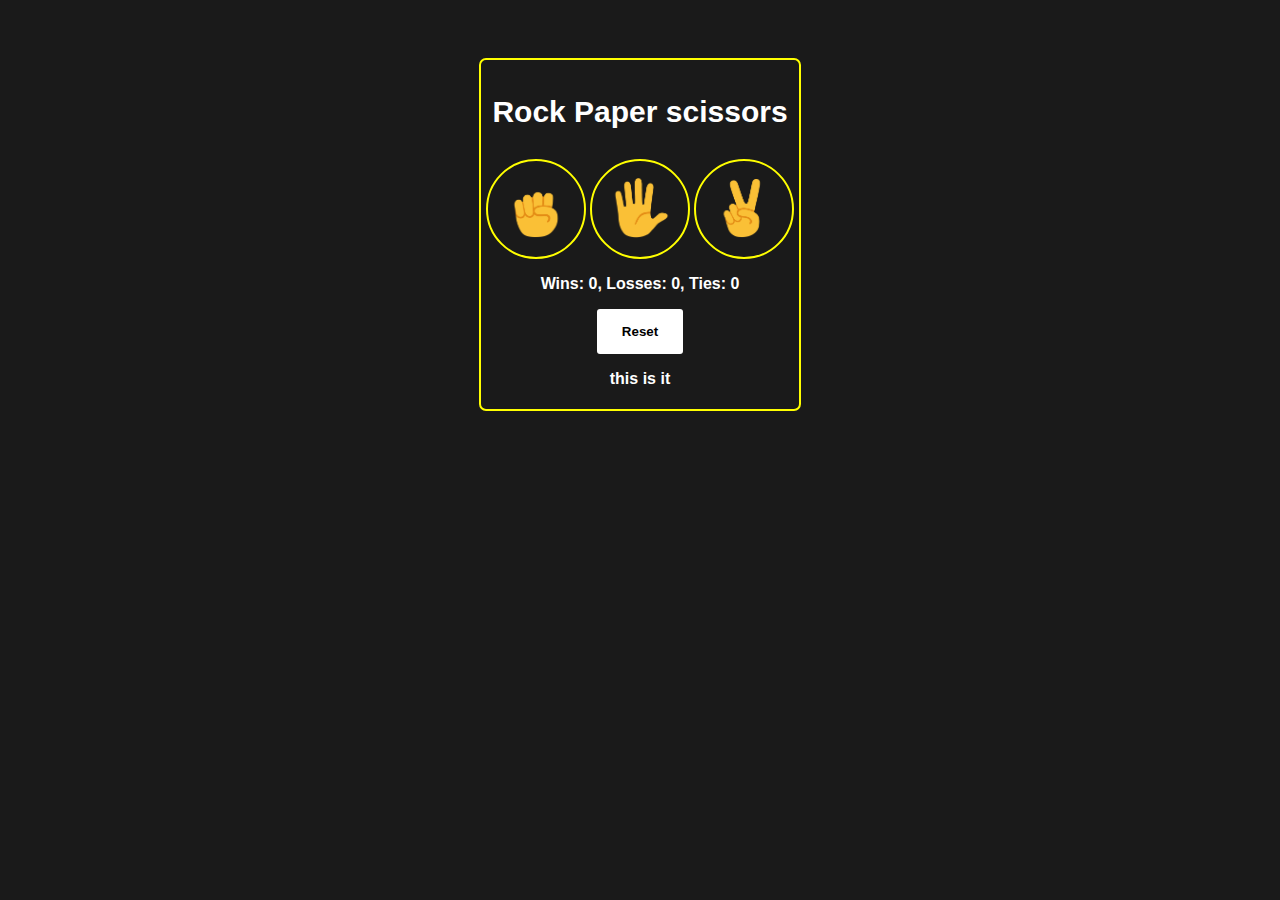
<file: projects/rock-paper-sissor-game-main/index.html>
<!DOCTYPE html>
<html lang="en">
  <head>
    <meta charset="UTF-8" />
    <meta http-equiv="X-UA-Compatible" content="IE=edge" />
    <meta name="viewport" content="width=device-width, initial-scale=1.0" />
    <title>Document</title>
    <link rel="stylesheet" href="style.css" />
  </head>
  <body>
    <div class="flex-box">
      <div class="container-1"></div>
      <div class="container-2">
        <p class="Title">Rock Paper scissors</p>
        <!-- button for Rock down below -->
        <div>
          <button
            class="button-1"
            onclick="
          playGame ('rock');
      
      "
          >
            <img class="img" src="images/rock-emoji.png" alt="" />
          </button>

          <!-- button for paper down below -->
          <button
            class="button-1"
            onclick="
          playGame ('paper');
      "
          >
            <img class="img" src="images/paper-emoji.png" alt="" />
          </button>

          <!-- button for sussors down below -->
          <button
            class="button-1"
            onclick="
         playGame ('scissors');
      "
          >
            <img class="img" src="images/scissors-emoji.png" alt="" />
          </button>
        </div>

        <!-- shows result -->
        <p class="js-result"></p>

        <!-- shows move  -->
        <p class="js-move move"></p>

        <!-- score board here -->
        <p class="js-score score"></p>

        <!-- button to reset score -->
        <button
          class="reset-button"
          onclick="
      score.wins = 0,
      score.losses = 0,
      score.ties = 0
      localStorage.removeItem('score');
      console.log('score reset')
      updateScore();
      
      "
        >
          Reset
        </button>
        <p>this is it</p>
      </div>
      <div class="contaner-3"></div>
    </div>

    <script src="script.js"></script>
  </body>
</html>
</file>
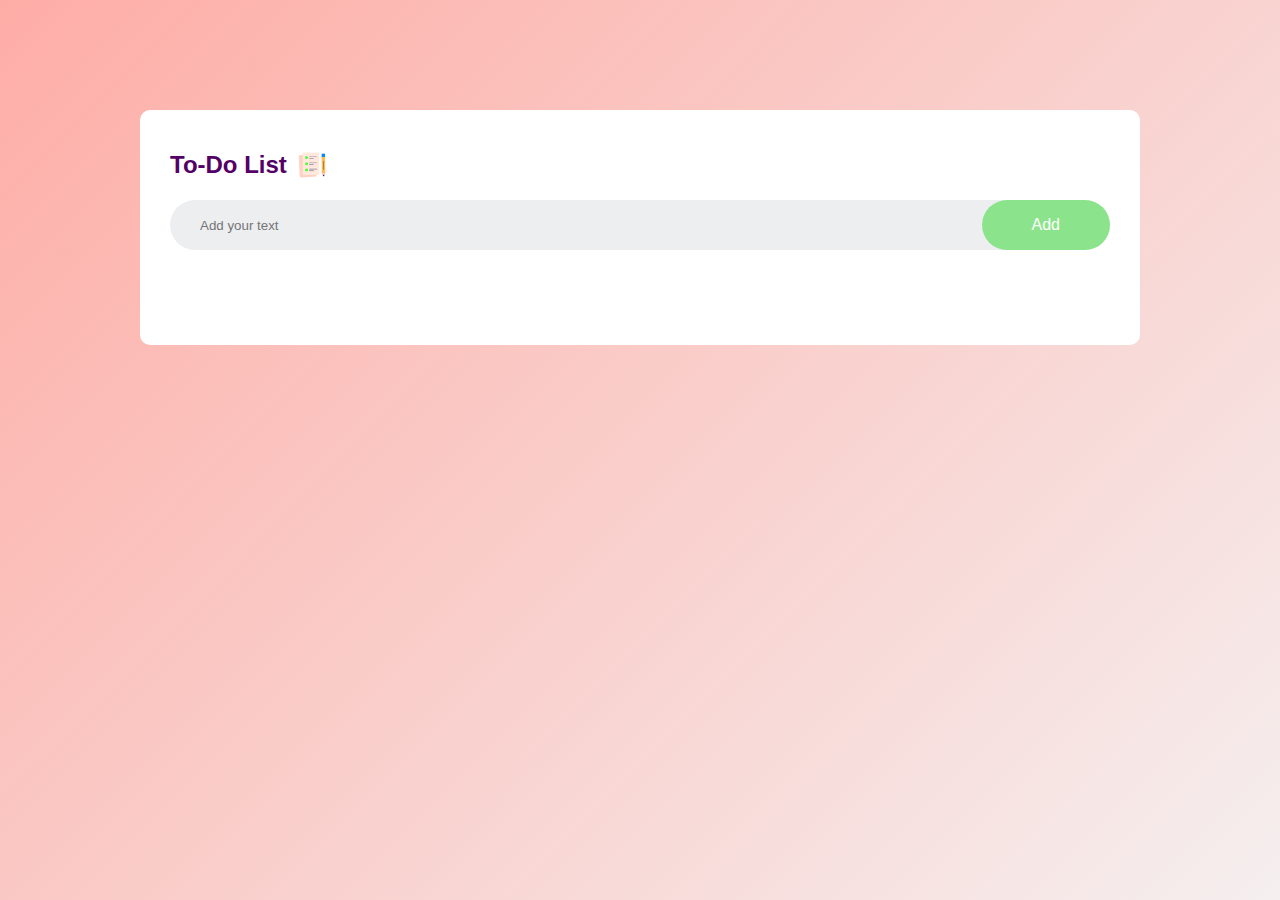
<file: projects/To-Do-List/index.html>
<!DOCTYPE html>
<html lang="en">
<head>
    <meta charset="UTF-8">
    <meta http-equiv="X-UA-Compatible" content="IE=edge">
    <meta name="viewport" content="width=device-width, initial-scale=1.0">
    <title>Document</title>
    <link rel="stylesheet" href="style.css" >
</head>
<body>
    <div class="container">
        <div class="to-do-app">
            <h2>To-Do List <img src="images/icon.png" alt="Image Not found!"></h2>
            <div class="row">
                <input type="text" id="input-Box" placeholder="Add your text">
                <button onclick="addTask()">Add</button>
            </div>
            <ul id="list-container">
                <!-- <li class="checked">Task 1</li>
                <li>Task 2</li>
                <li>Task 3</li> -->
            </ul>
        </div>
    </div>
    <script src="script.js"></script>
</body>
</html>
</file>
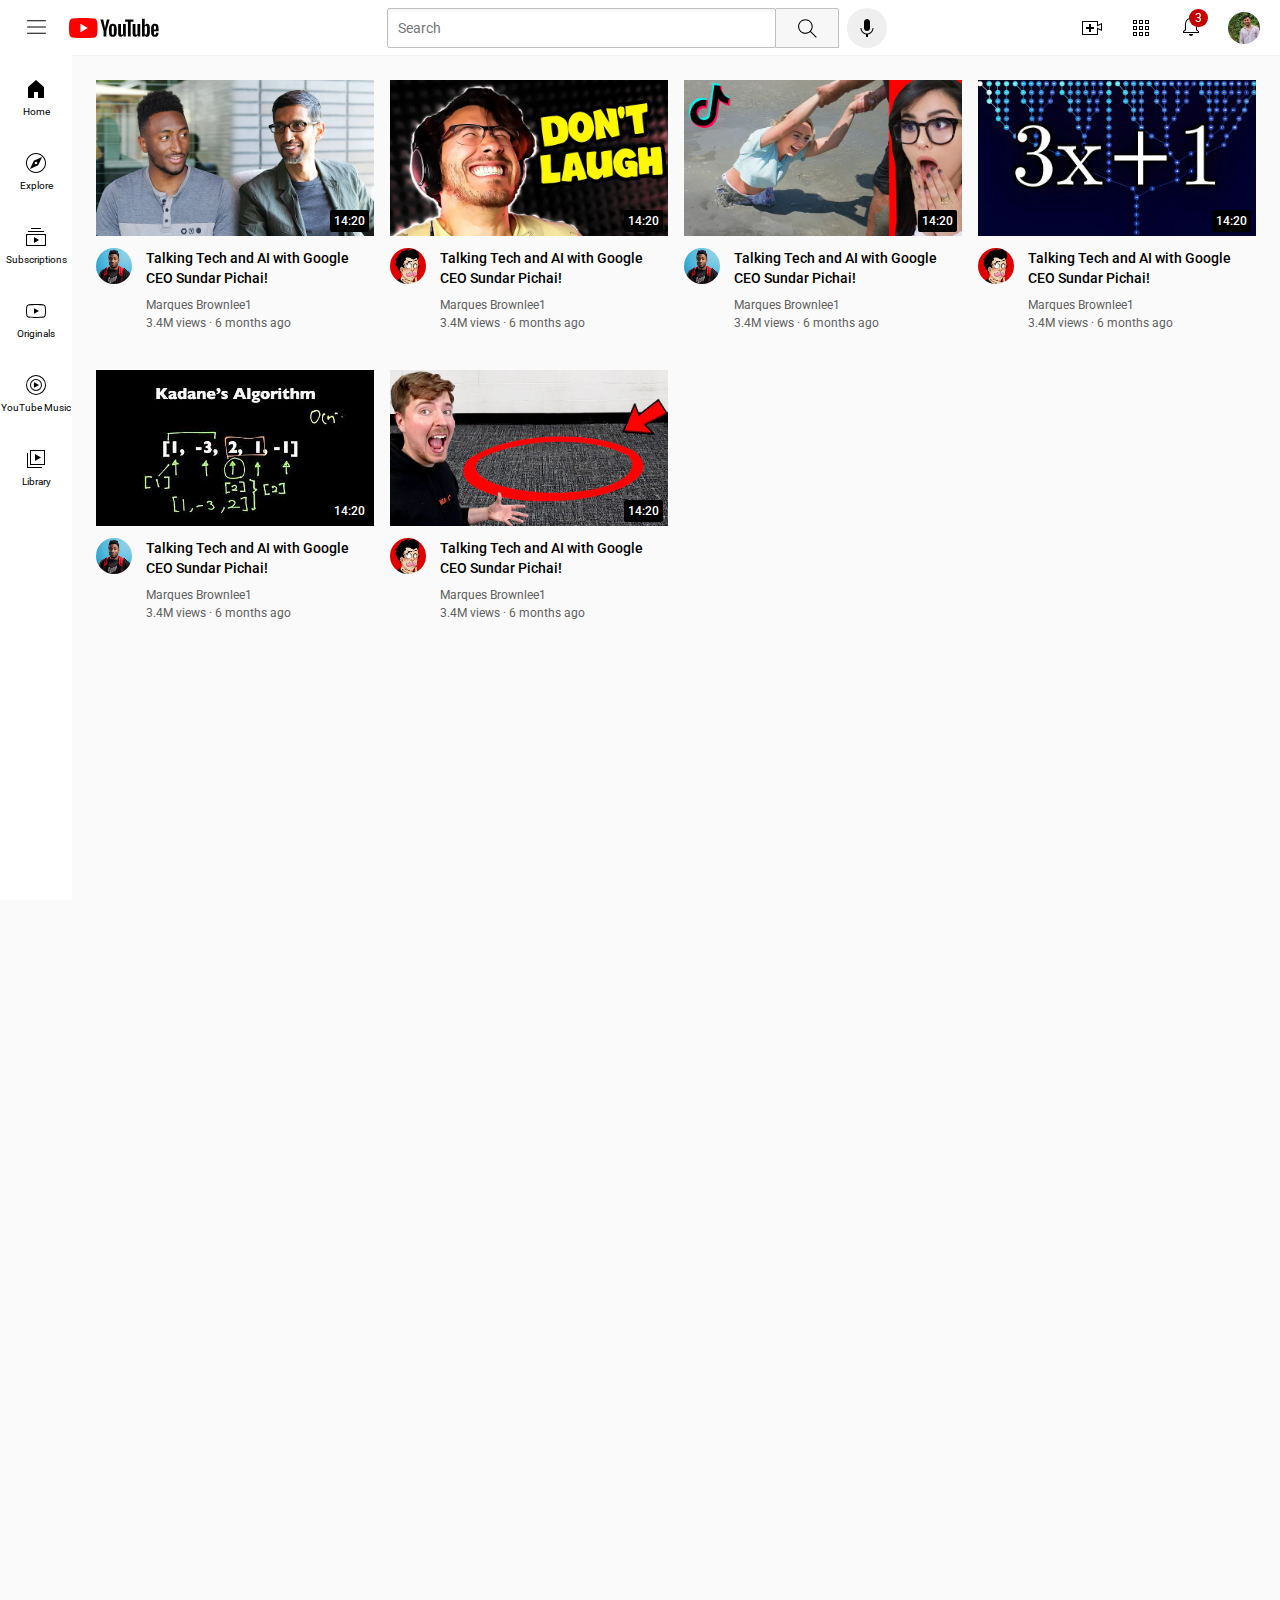
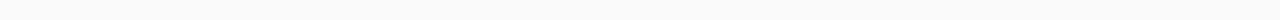
<file: projects/youtube clone using html css/practice-upload-website-main/index.html>
<!DOCTYPE html>
<html lang="en">
  <head>
    <meta name="viewport" content="width=device-width, initial-scale=1.0" />
    <title style="border-radius: 10px; border: 0">Youtube.com clone</title>

    <link rel="preconnect" href="https://fonts.googleapis.com" />
    <link rel="preconnect" href="https://fonts.gstatic.com" crossorigin />
    <link
      href="https://fonts.googleapis.com/css2?family=Roboto:wght@400;500;700&display=swap"
      rel="stylesheet"
    />

    <link rel="stylesheet" href="styles/video-css.css" />
    <link rel="stylesheet" href="styles/header.css" />
    <link rel="stylesheet" href="styles/general.css" />
    <link rel="stylesheet" href="styles/sidebar.css" />
  </head>
  <body>
    <div class="header">
      <div class="left-section">
        <img class="hamburger-menu" src="icons/hamburger-menu.svg" alt="" />
        <img class="youtube-logo" src="icons/youtube-logo.svg" alt="" />
      </div>
      <div class="middle-section">
        <input class="search-bar" type="text" placeholder="Search" />
        <button class="search-button">
          <img class="search-icon" src="icons/search.svg" alt="" />
        </button>
        <button class="voice-search-button">
          <img
            class="voice-search-icon"
            src="icons/voice-search-icon.svg"
            alt=""
          />
        </button>
      </div>
      <div class="right-section">
        <img class="upload-icon" src="icons/upload.svg" alt="" />
        <img class="youtube-icon" src="icons/youtube-apps.svg" alt="" />
        <div class="notificaton-icon-contaner">
          <img class="notificaton-icon" src="icons/notifications.svg" alt="" />
          <div class="notificaton-count">3</div>
        </div>

        <img class="current-user-icon" src="icons/unnamed.jpg" alt="" />
      </div>
    </div>
    <div class="sidebar">
      <div class="sidebar-link">
        <img src="icons/home.svg" alt="" />
        <div>Home</div>
      </div>
      <div class="sidebar-link">
        <img src="icons/explore.svg" alt="" />
        <div>Explore</div>
      </div>
      <div class="sidebar-link">
        <img src="icons/subscriptions.svg" alt="" />
        <div>Subscriptions</div>
      </div>
      <div class="sidebar-link">
        <img src="icons/originals.svg" alt="" />
        <div>Originals</div>
      </div>
      <div class="sidebar-link">
        <img src="icons/youtube-music.svg" alt="" />
        <div>YouTube Music</div>
      </div>
      <div class="sidebar-link">
        <img src="icons/library.svg" alt="" />
        <div>Library</div>
      </div>
    </div>

    <div class="video-grid">
      <div class="video-preview">
        <div class="thumbnail-row">
          <img class="thumbnail" src="thumbnail/thumbnail-1.webp" alt="sorry" />
          <div class="video-time">14:20</div>
        </div>
        <div class="video-info-grid">
          <div class="channel-pic">
            <img
              class="profile-pic"
              src="channels/channel-1.jpeg"
              alt="error"
            />
          </div>
          <div class="video-info">
            <p class="video-title">
              Talking Tech and AI with Google CEO Sundar Pichai!
            </p>
            <p class="author">Marques Brownlee1</p>
            <p class="stats">3.4M views &centerdot; 6 months ago</p>
          </div>
        </div>
      </div>
      <div class="video-preview">
        <div class="thumbnail-row">
          <img class="thumbnail" src="thumbnail/thumbnail-2.webp" alt="sorry" />
          <div class="video-time">14:20</div>
        </div>
        <div class="video-info-grid">
          <div class="channel-pic">
            <img
              class="profile-pic"
              src="channels/channel-2.jpeg"
              alt="error"
            />
          </div>
          <div class="video-info">
            <p class="video-title">
              Talking Tech and AI with Google CEO Sundar Pichai!
            </p>
            <p class="author">Marques Brownlee1</p>
            <p class="stats">3.4M views &centerdot; 6 months ago</p>
          </div>
        </div>
      </div>
      <div class="video-preview">
        <div class="thumbnail-row">
          <img class="thumbnail" src="thumbnail/thumbnail-3.webp" alt="sorry" />
          <div class="video-time">14:20</div>
        </div>
        <div class="video-info-grid">
          <div class="channel-pic">
            <img
              class="profile-pic"
              src="channels/channel-1.jpeg"
              alt="error"
            />
          </div>
          <div class="video-info">
            <p class="video-title">
              Talking Tech and AI with Google CEO Sundar Pichai!
            </p>
            <p class="author">Marques Brownlee1</p>
            <p class="stats">3.4M views &centerdot; 6 months ago</p>
          </div>
        </div>
      </div>
      <div class="video-preview">
        <div class="thumbnail-row">
          <img class="thumbnail" src="thumbnail/thumbnail-4.webp" alt="sorry" />
          <div class="video-time">14:20</div>
        </div>
        <div class="video-info-grid">
          <div class="channel-pic">
            <img
              class="profile-pic"
              src="channels/channel-2.jpeg"
              alt="error"
            />
          </div>
          <div class="video-info">
            <p class="video-title">
              Talking Tech and AI with Google CEO Sundar Pichai!
            </p>
            <p class="author">Marques Brownlee1</p>
            <p class="stats">3.4M views &centerdot; 6 months ago</p>
          </div>
        </div>
      </div>
      <div class="video-preview">
        <div class="thumbnail-row">
          <img class="thumbnail" src="thumbnail/thumbnail-5.webp" alt="sorry" />
          <div class="video-time">14:20</div>
        </div>
        <div class="video-info-grid">
          <div class="channel-pic">
            <img
              class="profile-pic"
              src="channels/channel-1.jpeg"
              alt="error"
            />
          </div>
          <div class="video-info">
            <p class="video-title">
              Talking Tech and AI with Google CEO Sundar Pichai!
            </p>
            <p class="author">Marques Brownlee1</p>
            <p class="stats">3.4M views &centerdot; 6 months ago</p>
          </div>
        </div>
      </div>
      <div class="video-preview">
        <div class="thumbnail-row">
          <img class="thumbnail" src="thumbnail/thumbnail-6.webp" alt="sorry" />
          <div class="video-time">14:20</div>
        </div>
        <div class="video-info-grid">
          <div class="channel-pic">
            <img
              class="profile-pic"
              src="channels/channel-2.jpeg"
              alt="error"
            />
          </div>
          <div class="video-info">
            <p class="video-title">
              Talking Tech and AI with Google CEO Sundar Pichai!
            </p>
            <p class="author">Marques Brownlee1</p>
            <p class="stats">3.4M views &centerdot; 6 months ago</p>
          </div>
        </div>
      </div>
    </div>
  </body>
</html>
</file>
<file: projects/rock-paper-sissor-game-main/style.css>
body{
    background-color: rgb(26, 26, 26);
    color: white;
    font-family: arial;
    font-weight: bold;
    text-align: center;

  }
.flex-box{
  display: flex;
  justify-content: center;
}
.container-2{
  margin: 50px;
  border: 2px solid yellow;
  padding: 5px;
  border-radius: 7px;
}

  .Title{
    font-size: 30px;
    font-weight: bold;
    text-align: center;
  }
  .button-1{
    height: 100px;
    width: 100px;
    border-radius: 100px;
    border-style: solid;
    border-color: yellow;
    background-color: rgb(26, 26, 26);
    transition: 0.3s;
    cursor: pointer;

  }
  .button-1:hover{
    transform: scale(1.2);
  }
  .img{
    width: 60px;
    background-color: transparent;
  }
  .score{
    text-align: center;
  }
  .result{
    font-size: 20px;
    font-weight: bold;
  }
  .result-img{
    width: 39px;
  }
  .reset-button{
    padding: 15px 25px ;
    background-color: white;
    color: black;
    font-weight: bold;
    border: none;
    border-radius: 3px;
    transition: 0.3s;
    cursor: pointer;
    
  }
  .reset-button:hover{
    transform: scale(1.1);
  }
@media screen and (max-width: 1000px){

  .button-1{
    height: 40px;
    width: 40px;
  }
  .img{
    width: 20px;
  }
  .container{
    border: 1px solid yellow;
    border-radius: 20px;
  }
  body{
    margin-top: 150px;
  }
}
</file>
<file: projects/To-Do-List/style.css>
*{
    margin: 0;
    padding: 0;
    font-family: 'Poppins', sans-serif;
    box-sizing: border-box;
}
.container{
    width: 100%;
    min-height: 100vh;
    background: linear-gradient(135deg, #feada6 ,#f5efef );
    padding: 10px;
}
.to-do-app{
    width: 100%;
    max-width: 1000px;
    background: #fff;
    margin: 100px auto 20px;
    padding: 40px 30px 70px;
    border-radius: 10px;
}
.to-do-app h2{
    color: #540065;
    display: flex;
    align-items: center;
    margin-bottom: 20px;
}
.to-do-app h2 img{
    width: 30px;
    margin-left: 10px;

}
.row{
    display: flex;
    align-items: center;
    justify-content: space-between;
    background-color: #edeef0;
    border-radius: 30px;
    padding-left: 20px;
    margin-bottom: 25px;
}
input{
    flex: 1;
    border: none;
    outline: none;
    background-color: transparent;
    padding: 10px;
}
button{
    border: none;
    outline: none;
    padding: 16px 50px;
    background: #8be48b;
    color: #fff;
    font-size: 16px;
    cursor: pointer;
    border-radius: 40px;
    
}
ul li{
    list-style-type: none;
    font-size: 17px;
    padding: 12px 8px  12px 50px;
    user-select: none;
    cursor: pointer;
    position: relative;

}
ul li::before{
    content: '';
    position: absolute;
    height: 28px;
    width: 28px;
    border-radius: 50%;
    background-image: url(images/unchecked.png);
    background-size: cover;
    background-position: center;
    top:12px;
    left:8px;
}
ul li.checked{
    color: #555;
    text-decoration: line-through;
}
ul li.checked::before{
    background-image: url(images/checked.png);

}
ul li span{
    position: absolute;
    right: 0;
    top: 5px;
    width: 40px;
    height: 40px;
    font-size: 22px;
    color: #555;
    line-height: 40px;
    text-align: center;
    border-radius: 50%;
     
}
ul li span:hover{
    background-color: #edeef0;
}
</file>
<file: projects/youtube clone using html css/practice-upload-website-main/styles/video-css.css>
.thumbnail {
  width: 100%;
  margin-top: 0px;
}

.video-grid {
  display: grid;
  grid-template-columns: 1fr 1fr 1fr;
  column-gap: 16px;
  row-gap: 40px;
}
.video-title {
  margin-top: 0;
  font-size: 14px;
  font-weight: 500;
  line-height: 20px;
  margin-bottom: 10px;
}

.channel {
  width: 30px;
}

.profile-pic {
  width: 36px;
  border-radius: 50px;
}
.video-info-grid {
  display: grid;
  grid-template-columns: 50px 1fr;
}

.thumbnail-row {
  margin-bottom: 8px;
  position: relative;
}
.author,
.stats {
  font-size: 12px;
  color: rgb(96, 96, 96);
}
.author {
  margin-bottom: 4px;
}
.video-time {
  font-family: roboto, arial;
  font-size: 12px;
  font-weight: 500;
  background-color: black;
  color: white;
  position: absolute;
  bottom: 8px;
  right: 5px;
  padding-left: 4px;
  padding-right: 4px;
  padding-top: 4px;
  padding-bottom: 4px;
  border-radius: 2px;
}
@media (max-width: 400px) {
  .video-grid {
    grid-template-columns: 1fr;
  }
}
@media (min-width: 401px) and (max-width: 800px) {
  .video-grid {
    grid-template-columns: 1fr 1fr;
  }
}
@media (min-width: 1000px) {
  .video-grid {
    grid-template-columns: 1fr 1fr 1fr 1fr;
  }
}
</file>
<file: projects/youtube clone using html css/practice-upload-website-main/styles/header.css>
.header {
  height: 55px;
  display: flex;
  flex-direction: row;
  justify-content: space-between;
  position: fixed;
  top: 0;
  right: 0;
  left: 0;
  height: 55px;
  background-color: white;
  border-bottom-color: rgb(240, 240, 240);
  border-bottom-width: 1px;
  border-bottom-style: solid;
  z-index: 100;
}

.left-section {
  align-items: center;
  display: flex;
}
.hamburger-menu {
  height: 25px;
  margin-left: 24px;
  margin-right: 20px;
}
.youtube-logo {
  height: 20px;
}
.middle-section {
  flex: 1;
  margin-left: 70px;
  margin-right: 35px;
  max-width: 500px;
  display: flex;
  align-items: center;
}
.search-bar {
  flex: 1;
  height: 36px;
  padding-left: 10px;
  font-size: 16px;
  border-width: 1px;
  border-style: solid;
  border-color: rgb(192, 192, 192);
  border-radius: 2px;
  box-shadow: inset 1px 2px 3px rgb(0, 0, 0, 0.05);
  width: 0;
}
.search-bar::placeholder {
  font-family: roboto, arial;
  font-size: 14px;
}
.search-button {
  height: 40px;
  width: 64px;
  background-color: #f7f7f7;
  border: 1px solid rgb(192, 192, 192);
  border-top-right-radius: 2px;
  border-top-left-radius: 2px;
  cursor: pointer;
  margin-right: 8px;
  margin-left: -1px;
}
.voice-search-button {
  height: 40px;
  width: 40px;
  border-radius: 20px;
  border: 0px solid #f8f8f8;
}
.search-icon {
  height: 25px;
  margin-top: 4px;
}
.voice-search-icon {
  height: 24px;
  margin-top: 4px;
}
.right-section {
  display: flex;
  margin-right: 20px;
  width: 180px;
  align-items: center;
  justify-content: space-between;
  flex-shrink: 0;
}
.upload-icon {
  height: 24px;
}
.youtube-icon {
  height: 24px;
}
.notificaton-icon {
  height: 24px;
  position: relative;
}
.notificaton-icon-contaner {
  position: relative;
}
.notificaton-count {
  position: absolute;
  top: -5px;
  right: -5px;
  background-color: rgb(201, 0, 0);
  color: white;
  font-family: roboto, arial;
  font-size: 12px;
  padding-left: 6px;
  padding-right: 6px;
  padding-top: 2px;
  padding-bottom: 2px;
  border-radius: 10px;
}
.current-user-icon {
  height: 32px;
  border-radius: 32px;
}
</file>
<file: projects/youtube clone using html css/practice-upload-website-main/styles/general.css>
p {
  font-family: Roboto, arial;
  margin-top: 0px;
  margin-bottom: 0;
}
body {
  margin: 0;
  margin-bottom: 1000px;
  padding-top: 80px;
  padding-left: 96px;
  padding-right: 24px;
  background-color: rgb(250, 250, 250);
}
</file>
<file: projects/youtube clone using html css/practice-upload-website-main/styles/sidebar.css>
.sidebar {
  position: fixed;
  left: 0;
  bottom: 0;
  top: 55px;
  background-color: white;
  width: 72px;
  z-index: 100;
  padding-top: 5px;
}
.sidebar-link {
  height: 74px;
  display: flex;
  justify-content: center;
  align-items: center;
  flex-direction: column;
  cursor: pointer;
}
.sidebar-link:hover {
  background-color: rgb(235, 235, 235);
}
.sidebar-link img {
  height: 24px;
  margin-bottom: 5px;
}
.sidebar-link div {
  font-family: roboto, arial;
  font-size: 10px;
}
@media screen and (max-width: 600px) {
  .sidebar {
    width: auto;
  }
}
</file>
